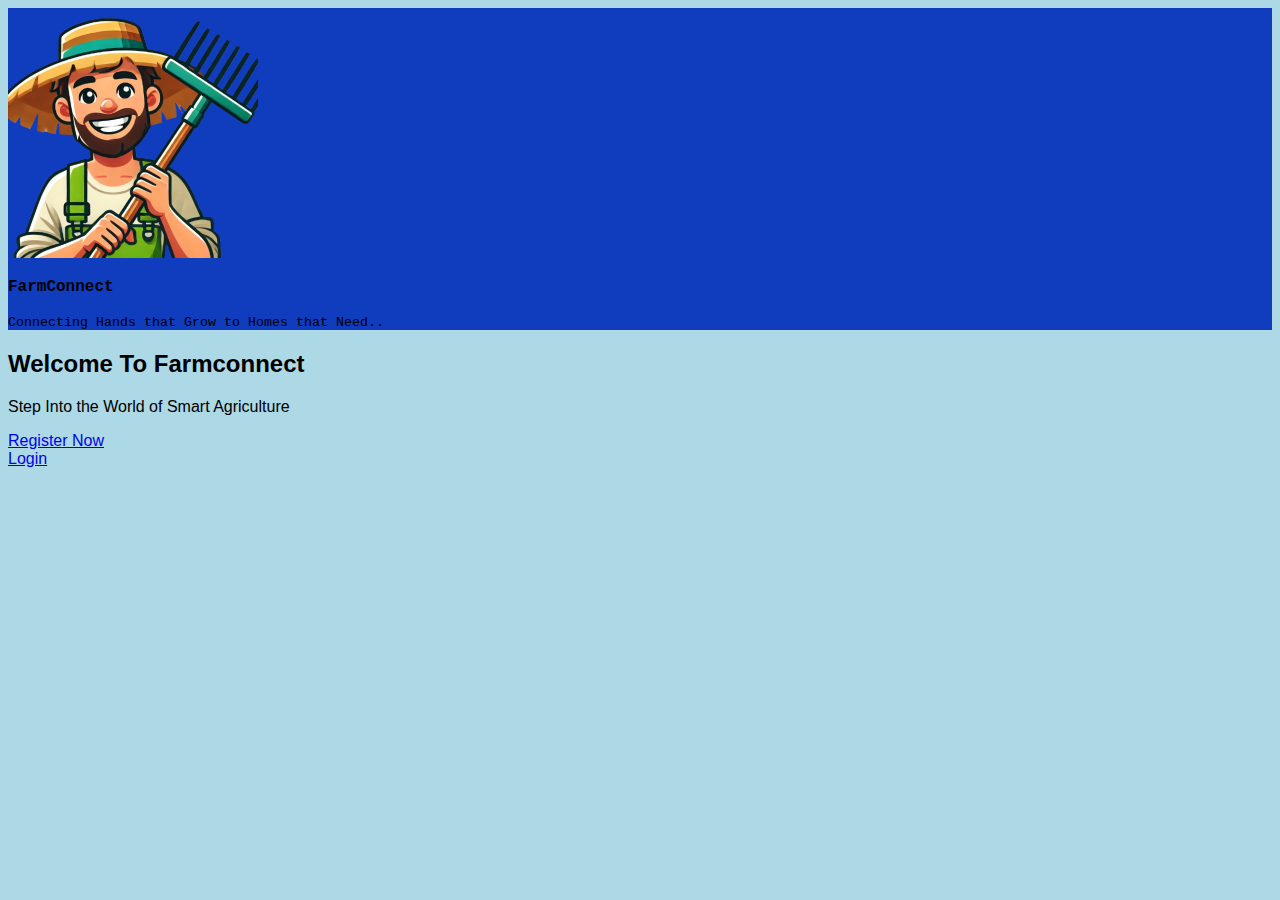
<file: target/FarmConnect-1.0-SNAPSHOT/index.html>
<!DOCTYPE html>
<html lang="en">
<head>
    <meta charset="UTF-8">
    <meta http-equiv="X-UA-Compatible" content="IE=edge">
    <meta name="viewport" content="width=device-width, initial-scale=1.0">
    <link rel="stylesheet" href="https://cdn.jsdelivr.net/npm/bootstrap@5.2.3/dist/css/bootstrap.min.css" integrity="sha384-rbsA2VBKQhggwzxH7pPCaAqO46MgnOM80zW1RWuH61DGLwZJEdK2Kadq2F9CUG65" crossorigin="anonymous">
    <link rel="stylesheet" href="index.css">
    <title>Farmconnect - Home</title>
</head>
<body>

<!----------------------- Main Container -------------------------->

<div class="container d-flex justify-content-center align-items-center min-vh-100">

    <!----------------------- Home Container -------------------------->

    <div class="row border rounded-5 p-3 bg-white shadow box-area">

        <!--------------------------- Left Box ----------------------------->

        <div class="col-md-6 rounded-4 d-flex justify-content-center align-items-center flex-column left-box" style="background: #103cbe;">
            <div class="featured-image mb-3">
                <img src="fclogo2.png" class="img-fluid" style="width: 250px;">
            </div>
            <p class="text-white fs-2" style="font-family: 'Courier New', Courier, monospace; font-weight: 600;">FarmConnect</p>
            <small class="text-white text-wrap text-center" style="width: 17rem;font-family: 'Courier New', Courier, monospace;">Connecting Hands that Grow to Homes that Need..</small>
        </div>

        <!-------------------- ------ Right Box ---------------------------->

        <div class="col-md-6 right-box d-flex justify-content-center align-items-center">
            <div class="row align-items-center text-center">
                <div class="header-text mb-4">
                    <h2>Welcome To Farmconnect</h2>
                    <p>Step Into the World of Smart Agriculture</p>
                </div>

                <!-- Button to Navigate to Registration Page -->
                <div class="input-group mb-3">
                    <a href="register.html" class="btn btn-lg btn-primary w-100 fs-6">Register Now</a>
                </div>

                <!-- Button to Navigate to Login Page -->
                <div class="input-group mb-3">
                    <a href="login.html" class="btn btn-lg btn-secondary w-100 fs-6">Login</a>
                </div>

            </div>
        </div>

    </div>
</div>

</body>
</html>
</file>
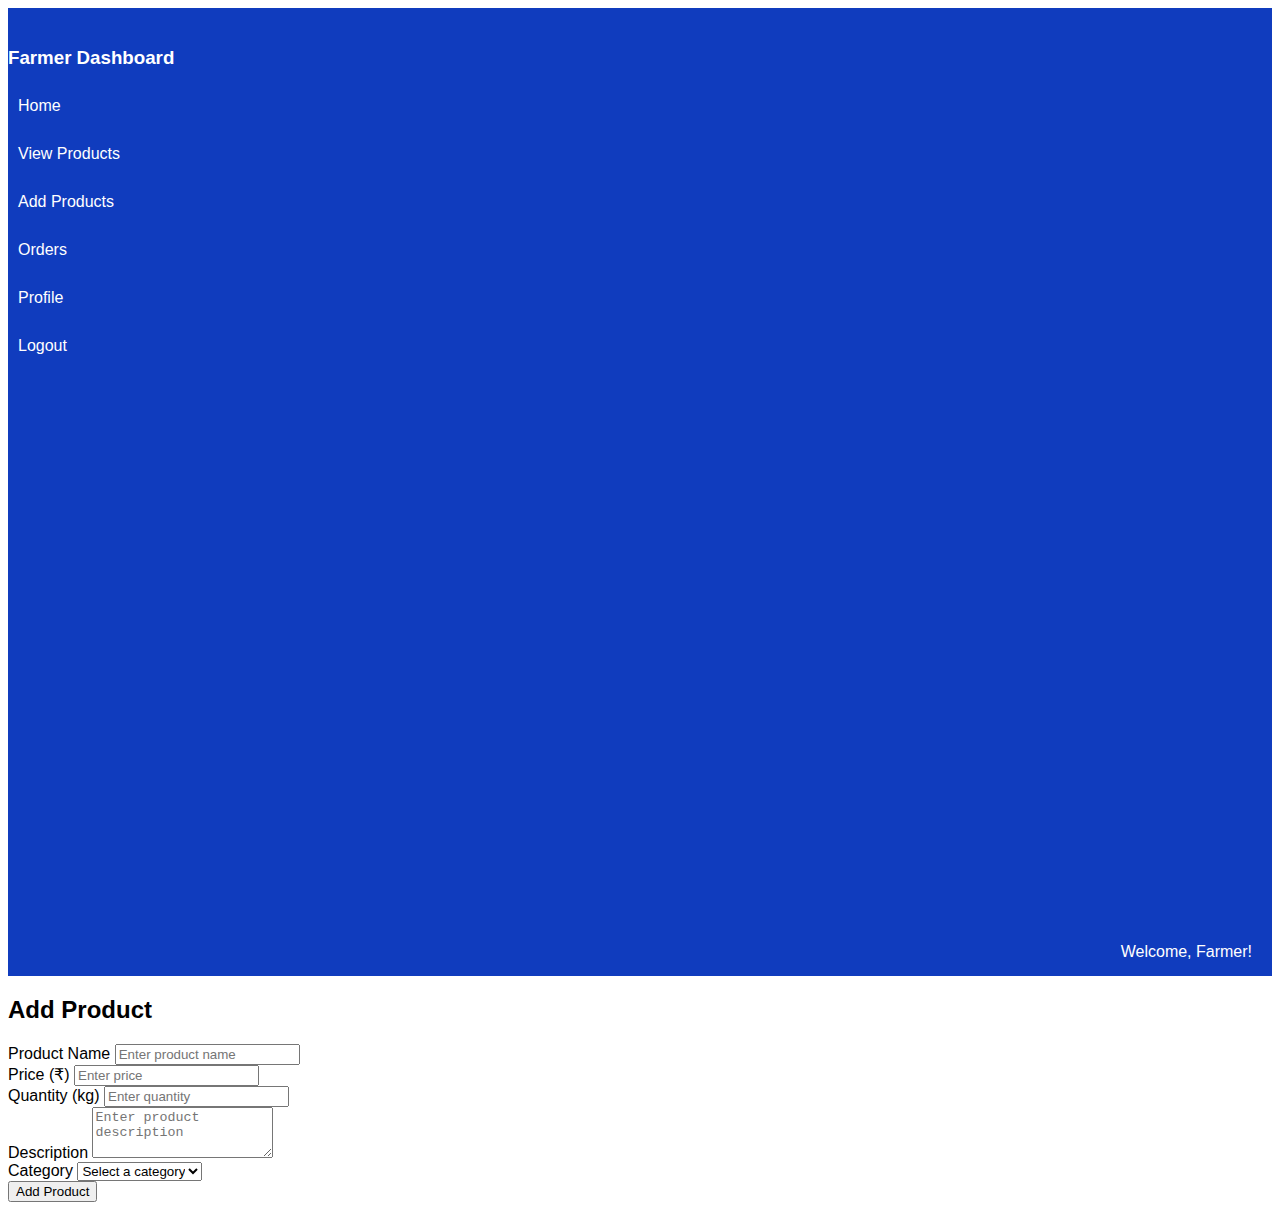
<file: target/FarmConnect-1.0-SNAPSHOT/addProduct.html>
<!DOCTYPE html>
<html lang="en">
<head>
    <meta charset="UTF-8">
    <meta name="viewport" content="width=device-width, initial-scale=1.0">
    <meta http-equiv="X-UA-Compatible" content="IE=edge">
    <title>Add Product</title>
    <link href="https://cdn.jsdelivr.net/npm/bootstrap@5.2.3/dist/css/bootstrap.min.css" rel="stylesheet" integrity="sha384-rbsA2VBKQhggwzxH7pPCaAqO46MgnOM80zW1RWuH61DGLwZJEdK2Kadq2F9CUG65" crossorigin="anonymous">
    <link rel="stylesheet" href="addProduct.css">

    
</head>
<body>

<!-- Sidebar -->
<div class="d-flex">
    <div class="sidebar col-3">
        <h3 class="text-center">Farmer Dashboard</h3>
        <a href="farmerdashboard.html">Home</a>
        <a href="viewProducts.html">View Products</a>
        <a href="addProduct.html">Add Products</a>
        <a href="orders.html">Orders</a>
        <a href="profile.jsp">Profile</a>
        <a href="logout.html">Logout</a>
    </div>

    <!-- Main Content -->
    <div class="col-9">
        <!-- Top Bar -->
        <div class="top-bar">
            <span>Welcome, Farmer!</span>
        </div>

        <!-- Add Product Form -->
        <div class="container form-container">
            <h2 class="mb-4">Add Product</h2>
            <form>
                <div class="mb-3">
                    <label for="productName" class="form-label">Product Name</label>
                    <input type="text" class="form-control" id="productName" placeholder="Enter product name" required>
                </div>
                <div class="mb-3">
                    <label for="productPrice" class="form-label">Price (₹)</label>
                    <input type="number" class="form-control" id="productPrice" placeholder="Enter price" required>
                </div>
                <div class="mb-3">
                    <label for="productQuantity" class="form-label">Quantity (kg)</label>
                    <input type="number" class="form-control" id="productQuantity" placeholder="Enter quantity" required>
                </div>
                <div class="mb-3">
                    <label for="productDescription" class="form-label">Description</label>
                    <textarea class="form-control" id="productDescription" rows="3" placeholder="Enter product description"></textarea>
                </div>
                <div class="mb-3">
                    <label for="productCategory" class="form-label">Category</label>
                    <select class="form-select" id="productCategory" required>
                        <option value="">Select a category</option>
                        <option value="Fruits">Fruits</option>
                        <option value="Vegetables">Vegetables</option>
                        <option value="Grains">Grains</option>
                        <option value="Dairy">Dairy</option>
                    </select>
                </div>
                <button type="submit" class="btn btn-primary">Add Product</button>
            </form>
        </div>
    </div>
</div>

<script src="https://cdn.jsdelivr.net/npm/bootstrap@5.2.3/dist/js/bootstrap.bundle.min.js"></script>
</body>
</html>
</file>
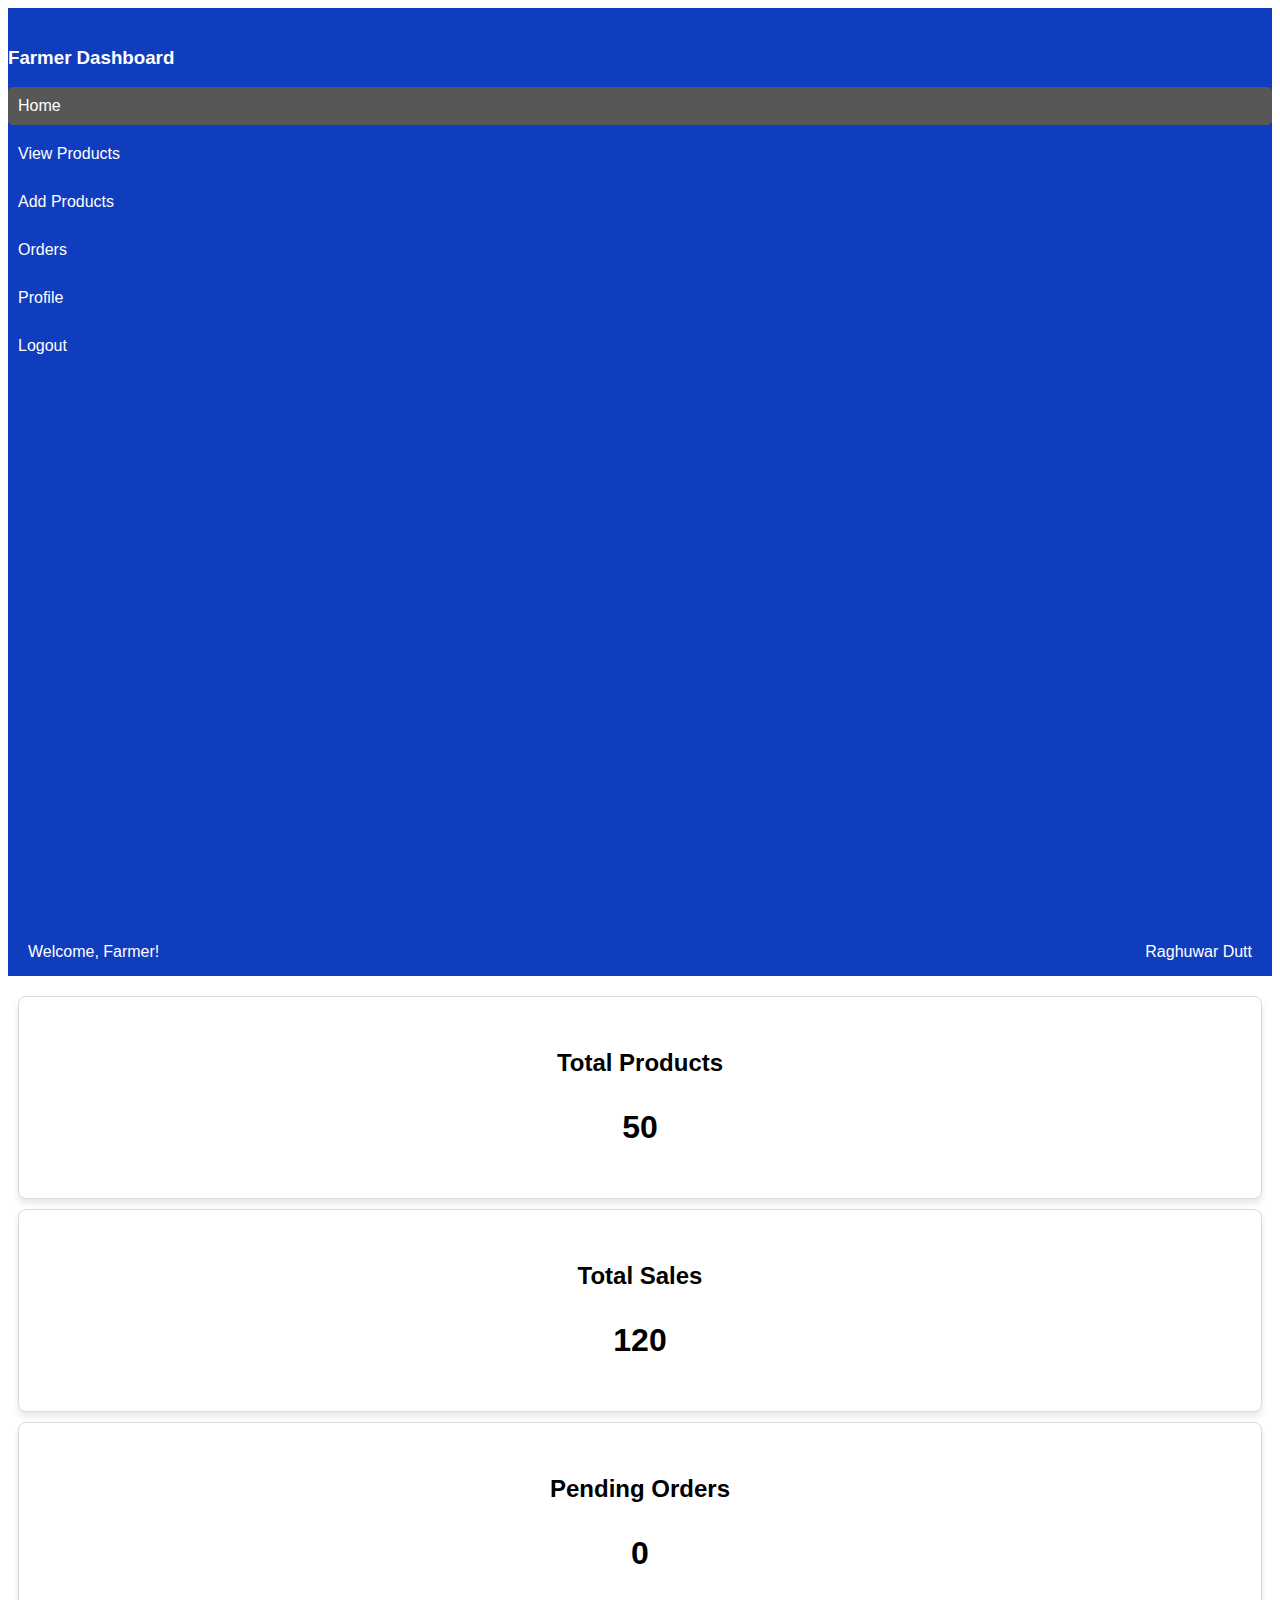
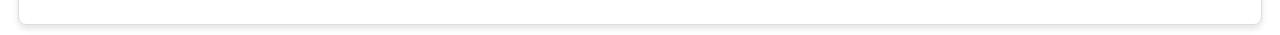
<file: target/FarmConnect-1.0-SNAPSHOT/farmerdashboard.html>
<!DOCTYPE html>
<html lang="en">
<head>
    <meta charset="UTF-8">
    <meta name="viewport" content="width=device-width, initial-scale=1.0">
    <meta http-equiv="X-UA-Compatible" content="IE=edge">
    <title>Farmer Dashboard</title>
    <link href="https://cdn.jsdelivr.net/npm/bootstrap@5.2.3/dist/css/bootstrap.min.css" rel="stylesheet" integrity="sha384-rbsA2VBKQhggwzxH7pPCaAqO46MgnOM80zW1RWuH61DGLwZJEdK2Kadq2F9CUG65" crossorigin="anonymous">
    <link rel="stylesheet" href="farmerdashboard.css">
    
</head>
<body>

<!-- Sidebar -->
<div class="d-flex">
    <div class="sidebar col-3">
        <h3 class="text-center">Farmer Dashboard</h3>
        <a href="farmerdashboard.html" class="active">Home</a>
        <a href="viewProducts.html">View Products</a>
        <a href="addProduct.html">Add Products</a>
        <a href="orders.html">Orders</a>
        <a href="profile.jsp">Profile</a>
        <a href="logout.html">Logout</a>
    </div>

    <!-- Main Content -->
    <div class="col-9">
        <!-- Top Bar -->
        <div class="top-bar">
            <span>Welcome, Farmer!</span>
            <!-- Optionally, add the user's name dynamically here -->
            <span class="font-weight-bold">Raghuwar Dutt</span> <!-- Example name -->
        </div>

        <!-- Dashboard Cards -->
        <div class="container-fluid">
            <div class="row">
                <div class="col-md-4 col-sm-12">
                    <div class="dashboard-card">
                        <h4>Total Products</h4>
                        <p>50</p>
                    </div>
                </div>
                <div class="col-md-4 col-sm-12">
                    <div class="dashboard-card">
                        <h4>Total Sales</h4>
                        <p>120</p>
                    </div>
                </div>
                <div class="col-md-4 col-sm-12">
                    <div class="dashboard-card">
                        <h4>Pending Orders</h4>
                        <p>0</p>
                    </div>
                </div>
            </div>
        </div>
    </div>
</div>
<script src="farmerdashboard.js"></script>

</body>
</html>
</file>
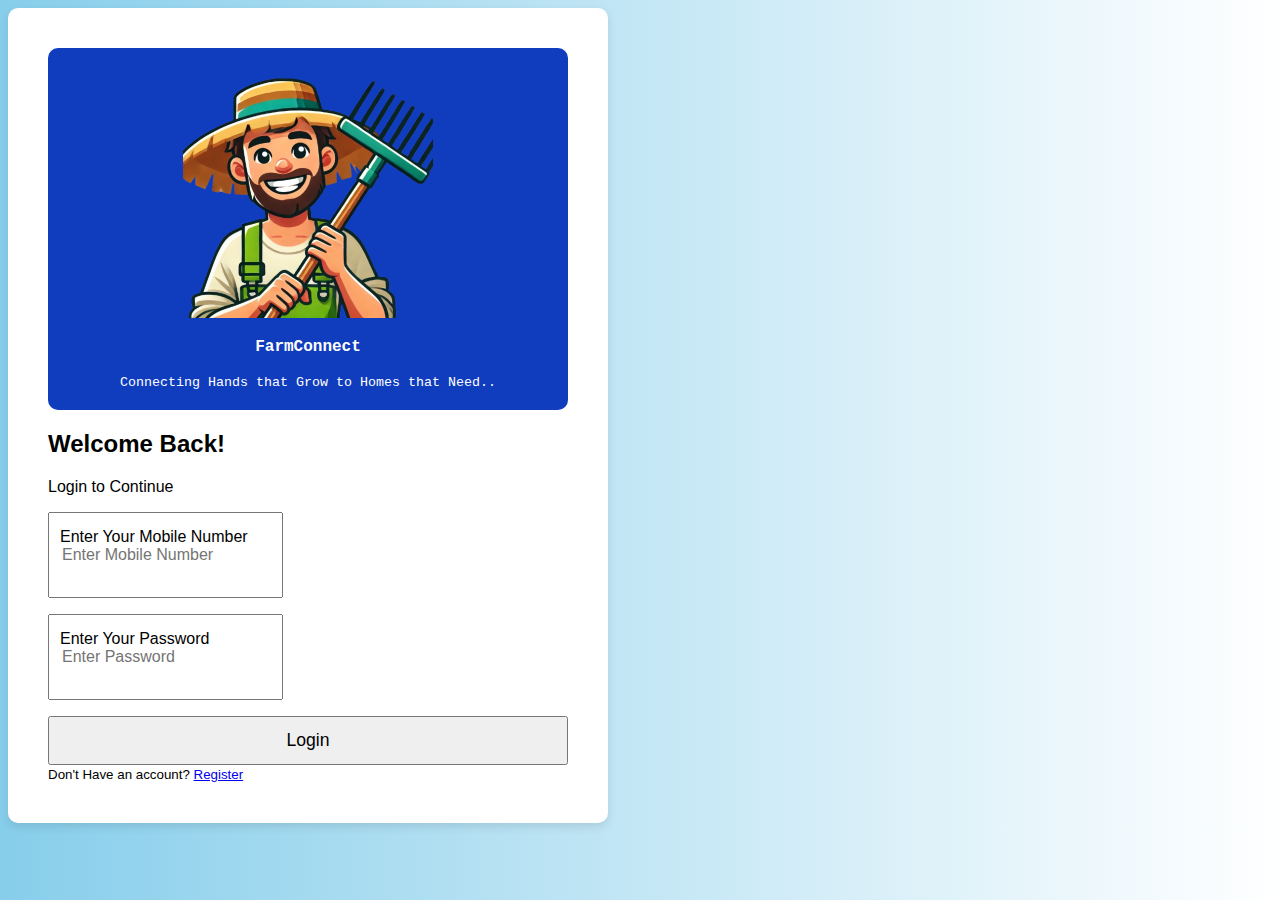
<file: target/FarmConnect-1.0-SNAPSHOT/login.html>
<!DOCTYPE html>
<html lang="en">
<head>
    <meta charset="UTF-8">
    <meta http-equiv="X-UA-Compatible" content="IE=edge">
    <meta name="viewport" content="width=device-width, initial-scale=1.0">
    <link rel="stylesheet" href="https://cdn.jsdelivr.net/npm/bootstrap@5.2.3/dist/css/bootstrap.min.css" integrity="sha384-rbsA2VBKQhggwzxH7pPCaAqO46MgnOM80zW1RWuH61DGLwZJEdK2Kadq2F9CUG65" crossorigin="anonymous">
    <link rel="stylesheet" href="login.css">
    <title>Login</title>
    <style>
        body {
            font-family: 'Poppins', sans-serif;
            background: linear-gradient(to right, #87ceeb, #ffffff); /* Sky Blue to White */
        }

        /* Card Styling */
        .card {
            width: 100%;
            max-width: 600px;
            border: none;
            background-color: #ffffff;
            border-radius: 10px;
            box-shadow: 0 4px 10px rgba(0, 0, 0, 0.1);
            transition: transform 0.3s ease, box-shadow 0.3s ease;
        }

        .card:hover {
            transform: translateY(-10px);
            box-shadow: 0 10px 20px rgba(0, 0, 0, 0.2);
        }

        .card-body {
            padding: 40px;
        }

        /* Left Box */
        .left-box {
            background: #103cbe;
            color: white;
            text-align: center;
            padding: 20px;
            border-radius: 10px;
            height: 100%;
        }

        .featured-image img {
            width: 250px;
        }

        /* Floating Label Styles */
        .form-floating {
            position: relative;
            margin-bottom: 1rem;
        }

        .form-floating input {
            padding: 1rem 0.75rem;
            font-size: 1rem;
            height: calc(3rem + 2px);
        }

        .form-floating label {
            position: absolute;
            top: 0;
            left: 0;
            padding: 1rem 0.75rem;
            pointer-events: none;
            transition: 0.2s ease-in-out;
            font-size: 1rem;
        }

        .form-floating input:focus,
        .form-floating input:not(:placeholder-shown) {
            padding-top: 1.75rem;
        }

        .form-floating input:focus ~ label,
        .form-floating input:not(:placeholder-shown) ~ label {
            font-size: 0.75rem;
            top: -0.5rem;
            left: 0.75rem;
            color: #495057;
        }

        /* Button Styles */
        .btn-primary {
            width: 100%;
            font-size: 1.1rem;
            padding: 0.75rem;
        }

        /* For small screens */
        @media only screen and (max-width: 768px) {
            .card {
                width: 90%;
                margin-top: 20px;
            }
        }
    </style>
</head>
<body>

<!-- Main Container -->
<div class="container d-flex justify-content-center align-items-center min-vh-100">

    <!-- Card Container -->
    <div class="card shadow-sm">

        <!-- Card Body -->
        <div class="card-body">
            <div class="row">
                <!-- Left Box -->
                <div class="col-md-6 left-box">
                    <div class="featured-image mb-3">
                        <img src="fclogo2.png" class="img-fluid" alt="FarmConnect Logo">
                    </div>
                    <p class="fs-2" style="font-family: 'Courier New', Courier, monospace; font-weight: 600;">FarmConnect</p>
                    <small class="text-wrap text-center" style="font-family: 'Courier New', Courier, monospace;">Connecting Hands that Grow to Homes that Need..</small>
                </div>

                <!-- Right Box (Form) -->
                <div class="col-md-6">
                    <form id="loginForm" action="LoginServlet" method="post">
                        <div class="header-text mb-4 text-center">
                            <h2>Welcome Back!</h2>
                            <p>Login to Continue</p>
                        </div>

                        <!-- Mobile Number Field -->
                        <div class="form-floating mb-3">
                            <input type="text" name="mobile" class="form-control" id="mobile" placeholder="Enter Mobile Number" required pattern="[0-9]{10}" title="Enter a valid 10-digit mobile number">
                            <label for="mobile">Enter Your Mobile Number</label>
                        </div>

                        <!-- Password Field -->
                        <div class="form-floating mb-3">
                            <input type="password" name="password" id="password" class="form-control" placeholder="Enter Password" required minlength="8">
                            <label for="password">Enter Your Password</label>
                        </div>

                        <!-- Submit Button -->
                        <div class="mb-3">
                            <button type="submit" class="btn btn-lg btn-primary">Login</button>
                        </div>

                        <!-- Register Link -->
                        <div class="row text-center">
                            <small>Don't Have an account? <a href="register.html">Register</a></small>
                        </div>
                    </form>
                </div>
            </div>
        </div>

    </div>
</div>

<script src="login.js"></script>

</body>
</html>
</file>
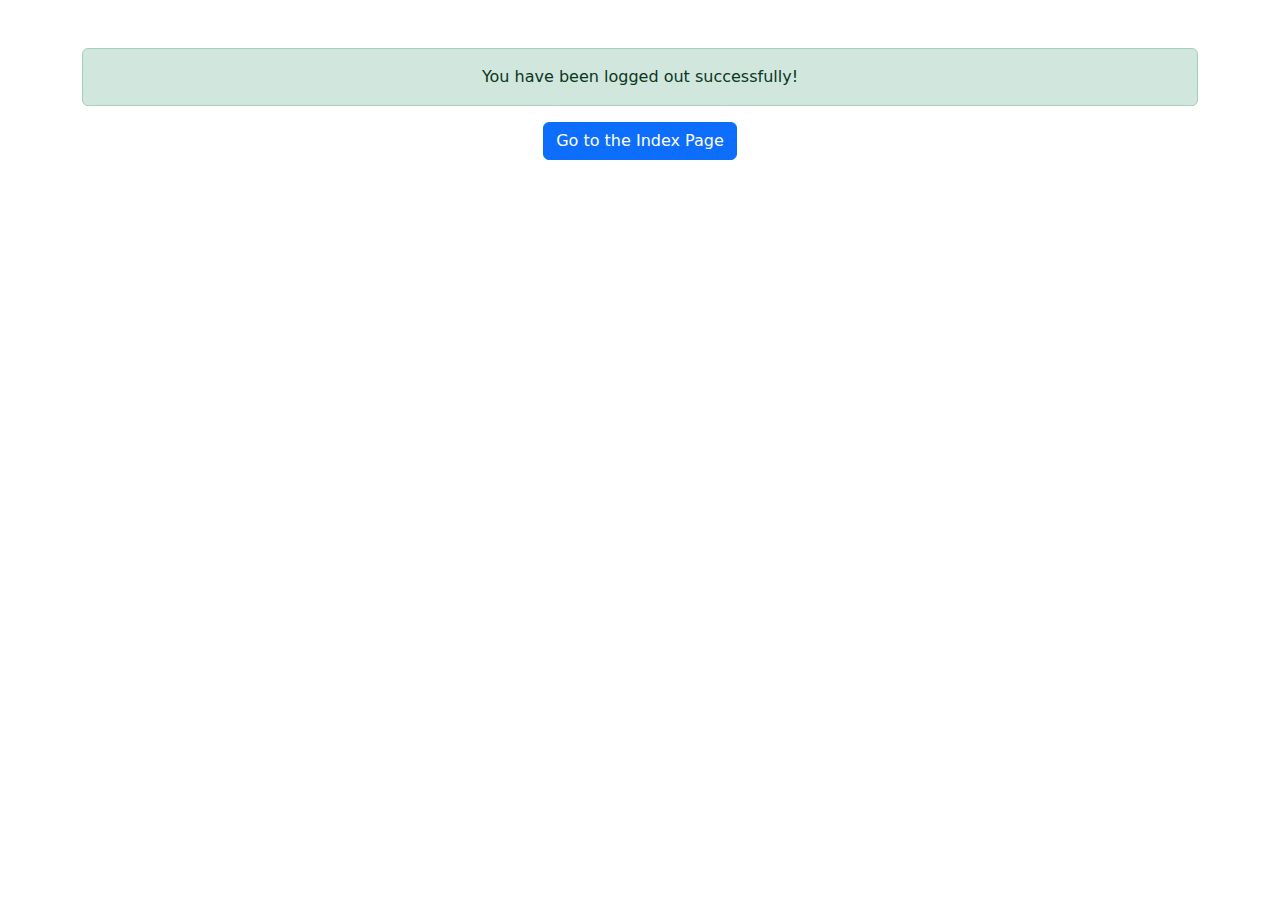
<file: target/FarmConnect-1.0-SNAPSHOT/logout.html>
<!DOCTYPE html>
<html lang="en">
<head>
    <meta charset="UTF-8">
    <meta name="viewport" content="width=device-width, initial-scale=1.0">
    <title>Logout</title>

    <link href="https://cdn.jsdelivr.net/npm/bootstrap@5.3.0-alpha1/dist/css/bootstrap.min.css" rel="stylesheet" crossorigin="anonymous">
</head>
<body>
    <div class="container mt-5">
        <div class="alert alert-success text-center" role="alert">
            You have been logged out successfully!
        </div>
        <div class="text-center">
            <a href="index.html" class="btn btn-primary">Go to the Index Page</a>
        </div>
    </div>

    <script src="https://cdn.jsdelivr.net/npm/bootstrap@5.3.0-alpha1/dist/js/bootstrap.bundle.min.js" crossorigin="anonymous"></script>
</body>
</html>
</file>
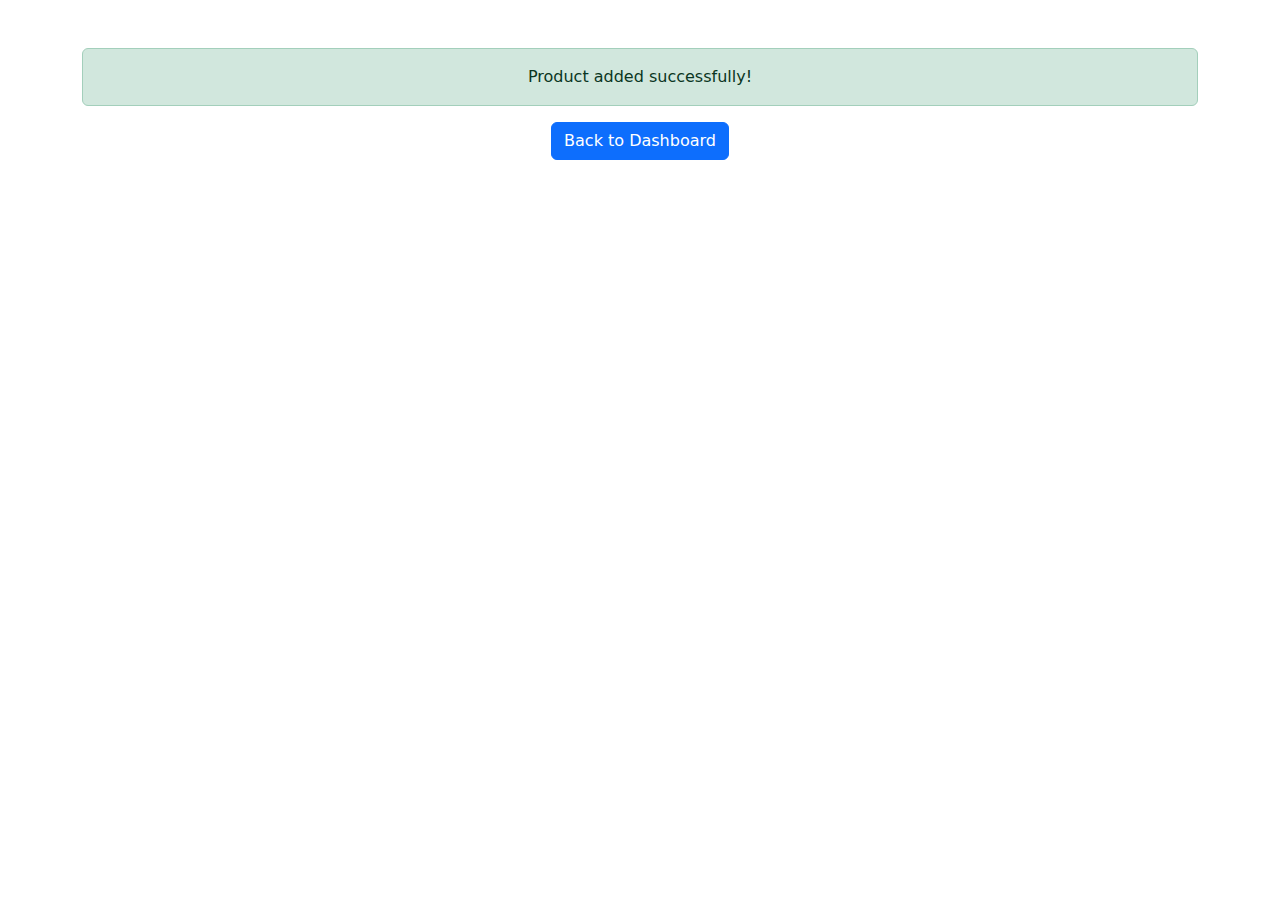
<file: target/FarmConnect-1.0-SNAPSHOT/productadded.html>
<!DOCTYPE html>
<html lang="en">
<head>
    <meta charset="UTF-8">
    <meta name="viewport" content="width=device-width, initial-scale=1.0">
    <title>Product Added</title>
    <link href="https://cdn.jsdelivr.net/npm/bootstrap@5.3.0-alpha1/dist/css/bootstrap.min.css" rel="stylesheet" crossorigin="anonymous">
</head>
<body>
    <div class="container mt-5" id="message-container"></div>

    <script src="https://cdn.jsdelivr.net/npm/bootstrap@5.3.0-alpha1/dist/js/bootstrap.bundle.min.js" crossorigin="anonymous"></script>
    <script src="productadded.js"></script> 
</body>
</html>
</file>
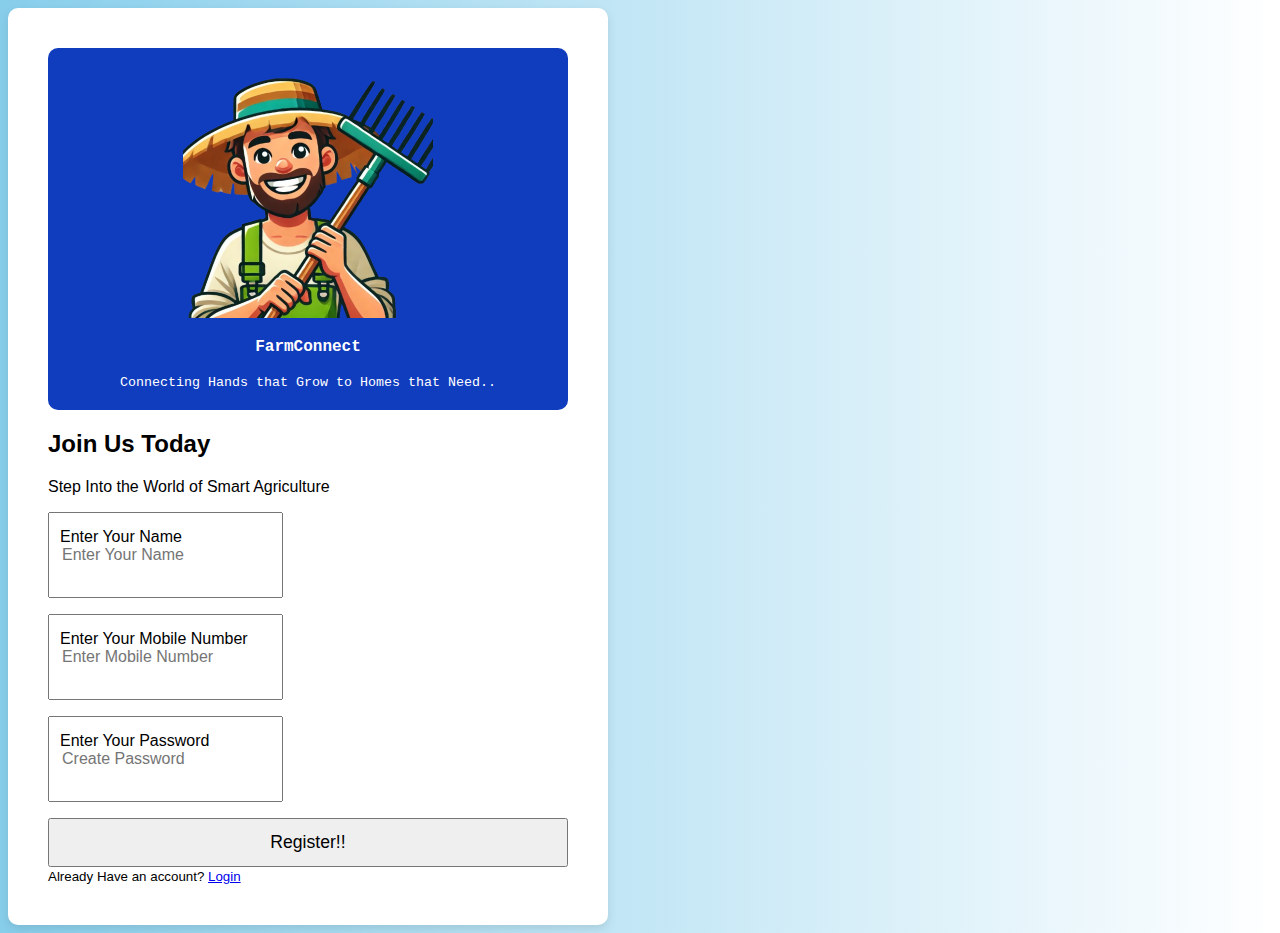
<file: target/FarmConnect-1.0-SNAPSHOT/register.html>
<!DOCTYPE html>
<html lang="en">
<head>
    <meta charset="UTF-8">
    <meta http-equiv="X-UA-Compatible" content="IE=edge">
    <meta name="viewport" content="width=device-width, initial-scale=1.0">
    <link rel="stylesheet" href="https://cdn.jsdelivr.net/npm/bootstrap@5.2.3/dist/css/bootstrap.min.css" integrity="sha384-rbsA2VBKQhggwzxH7pPCaAqO46MgnOM80zW1RWuH61DGLwZJEdK2Kadq2F9CUG65" crossorigin="anonymous">
    <link rel="stylesheet" href="register.css">
    <title>Register</title>
  
</head>
<body>

<!-- Main Container -->
<div class="container d-flex justify-content-center align-items-center min-vh-100">

    <!-- Card Container -->
    <div class="card shadow-sm">

        <!-- Card Body -->
        <div class="card-body">
            <div class="row">
                <!-- Left Box -->
                <div class="col-md-6 left-box">
                    <div class="featured-image mb-3">
                        <img src="fclogo2.png" class="img-fluid" alt="FarmConnect Logo">
                    </div>
                    <p class="fs-2" style="font-family: 'Courier New', Courier, monospace; font-weight: 600;">FarmConnect</p>
                    <small class="text-wrap text-center" style="font-family: 'Courier New', Courier, monospace;">Connecting Hands that Grow to Homes that Need..</small>
                </div>

                <!-- Right Box (Form) -->
                <div class="col-md-6">
                    <form id="registerForm" action="RegisterServlet" method="post">
                        <div class="header-text mb-4 text-center">
                            <h2>Join Us Today</h2>
                            <p>Step Into the World of Smart Agriculture</p>
                        </div>

                        <!-- Name Field -->
                        <div class="form-floating mb-3">
                            <input type="text" name="name" class="form-control" id="name" placeholder="Enter Your Name" required>
                            <label for="name">Enter Your Name</label>
                        </div>

                        <!-- Mobile Number Field -->
                        <div class="form-floating mb-3">
                            <input type="text" name="mobile" class="form-control" id="mobile" placeholder="Enter Mobile Number" required pattern="[0-9]{10}" title="Enter a valid 10-digit mobile number">
                            <label for="mobile">Enter Your Mobile Number</label>
                        </div>

                        <!-- Password Field -->
                        <div class="form-floating mb-3">
                            <input type="password" name="password" id="password" class="form-control" placeholder="Create Password" required minlength="8">
                            <label for="password">Enter Your Password</label>
                        </div>

                        <!-- Submit Button -->
                        <div class="mb-3">
                            <button type="submit" class="btn btn-lg btn-primary">Register!!</button>
                        </div>

                        <!-- Login Link -->
                        <div class="row text-center">
                            <small>Already Have an account? <a href="login.html">Login</a></small>
                        </div>
                    </form>
                </div>
            </div>
        </div>

    </div>
</div>

<script src="register.js"> </script>

</body>
</html>
</file>
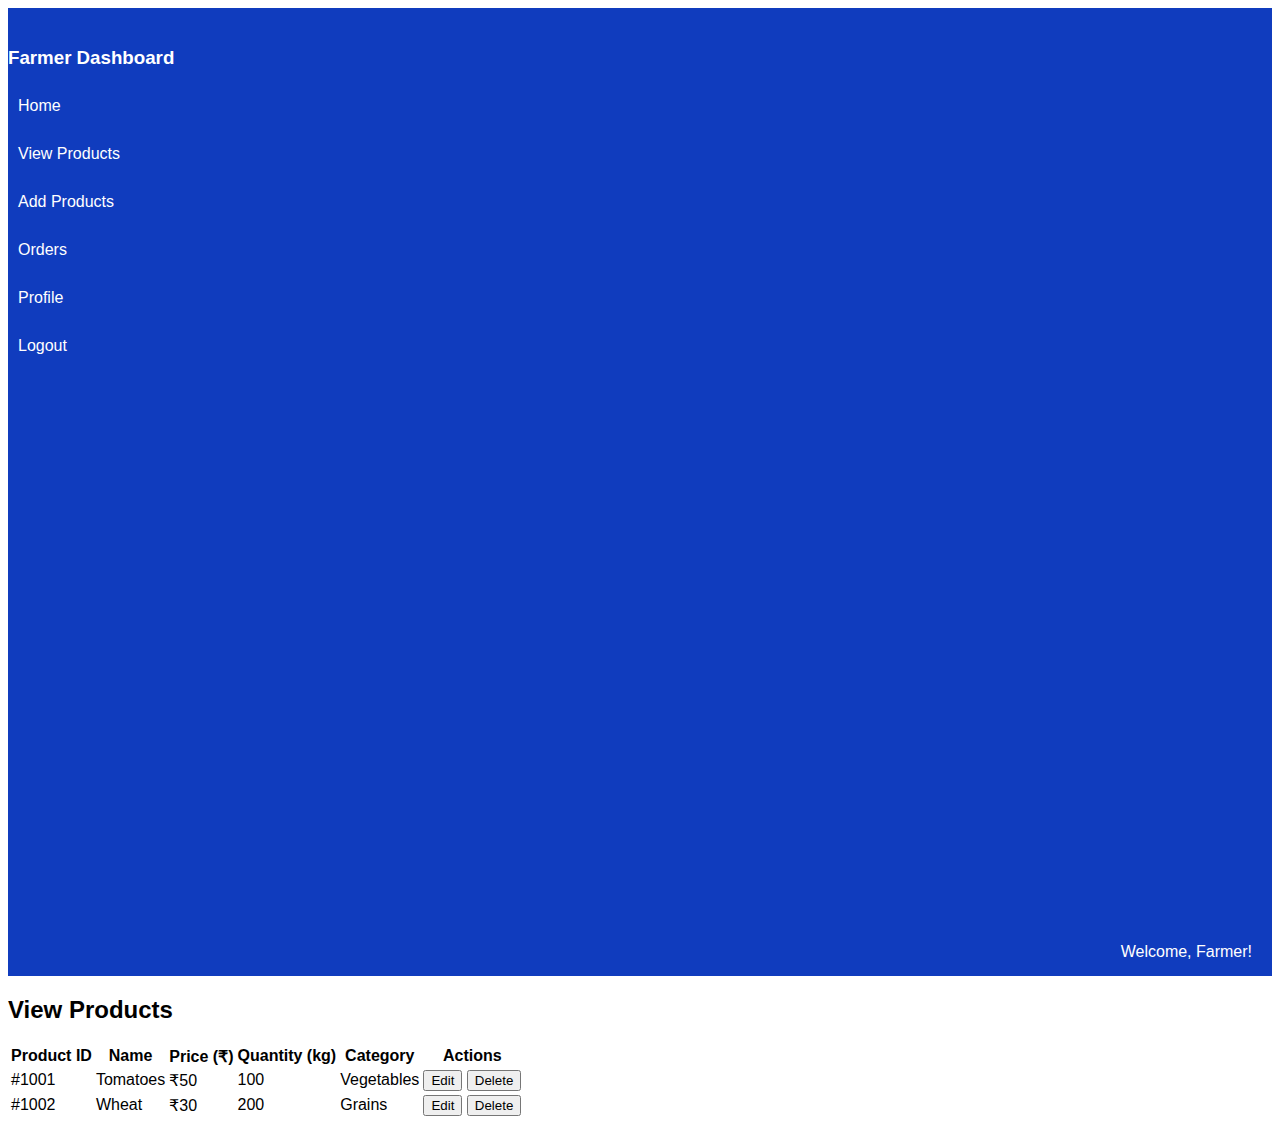
<file: target/FarmConnect-1.0-SNAPSHOT/viewProducts.html>
<!DOCTYPE html>
<html lang="en">
<head>
    <meta charset="UTF-8">
    <meta name="viewport" content="width=device-width, initial-scale=1.0">
    <meta http-equiv="X-UA-Compatible" content="IE=edge">
    <title>View Products</title>
    <link href="https://cdn.jsdelivr.net/npm/bootstrap@5.2.3/dist/css/bootstrap.min.css" rel="stylesheet" integrity="sha384-rbsA2VBKQhggwzxH7pPCaAqO46MgnOM80zW1RWuH61DGLwZJEdK2Kadq2F9CUG65" crossorigin="anonymous">
    <style>
        body {
            font-family: 'Arial', sans-serif;
        }
.sidebar {height: 100vh;background-color: #103cbe;color: white;padding-top: 20px;}

        .sidebar a {color: white;padding: 10px;text-decoration: none;display: block;margin: 10px 0;}

        .sidebar a:hover {background-color: #575757;border-radius: 5px;}

        .top-bar {background-color: #103cbe;color: white;padding: 15px 20px;text-align: right;}

        .products-table {
            margin-top: 20px;
        }
    </style>
</head>
<body>

<!-- Sidebar -->
<div class="d-flex">
    <div class="sidebar col-3">
        <h3 class="text-center">Farmer Dashboard</h3>
        <a href="farmerdashboard.html">Home</a>
        <a href="viewProducts.html">View Products</a>
        <a href="addProduct.html">Add Products</a>
        <a href="orders.html">Orders</a>
        <a href="profile.jsp">Profile</a>
        <a href="logout.html">Logout</a>
    </div>

    <!-- Main Content -->
    <div class="col-9">
        <!-- Top Bar -->
        <div class="top-bar">
            <span>Welcome, Farmer!</span>
        </div>

        <!-- View Products Table -->
        <div class="container products-table">
            <h2 class="mb-4">View Products</h2>
            <table class="table table-striped table-bordered">
                <thead class="table-primary">
                    <tr>
                        <th>Product ID</th>
                        <th>Name</th>
                        <th>Price (₹)</th>
                        <th>Quantity (kg)</th>
                        <th>Category</th>
                        <th>Actions</th>
                    </tr>
                </thead>
                <tbody>
                    <!-- Example Data Rows -->
                    <tr>
                        <td>#1001</td>
                        <td>Tomatoes</td>
                        <td>₹50</td>
                        <td>100</td>
                        <td>Vegetables</td>
                        <td>
                            <button class="btn btn-sm btn-primary">Edit</button>
                            <button class="btn btn-sm btn-danger">Delete</button>
                        </td>
                    </tr>
                    <tr>
                        <td>#1002</td>
                        <td>Wheat</td>
                        <td>₹30</td>
                        <td>200</td>
                        <td>Grains</td>
                        <td>
                            <button class="btn btn-sm btn-primary">Edit</button>
                            <button class="btn btn-sm btn-danger">Delete</button>
                        </td>
                    </tr>
                </tbody>
            </table>
        </div>
    </div>
</div>

<script src="https://cdn.jsdelivr.net/npm/bootstrap@5.2.3/dist/js/bootstrap.bundle.min.js"></script>
</body>
</html>
</file>
<file: target/FarmConnect-1.0-SNAPSHOT/index.css>
/* General Body Styles */
body {
    font-family: 'Poppins', sans-serif;
    background: #add8e6; /* Light Blue */
}

/* Card Container */
.card {
    width: 100%;
    max-width: 500px;
    border: none; /* Removes card border */
    transition: transform 0.3s ease-in-out, box-shadow 0.3s ease; /* Smooth transition for transform and box-shadow */
    background-color: #fff; /* White background for card */
}

/* Card Hover Effect */
.card:hover {
    transform: translateY(-10px); /* Moves the card up when hovered */
    box-shadow: 0 10px 20px rgba(0, 0, 0, 0.1); /* Adds a shadow on hover */
}

/* Card Body Padding */
.card-body {
    padding: 40px;
}

/* Floating Label Styles */
.form-floating {
    position: relative;
}

.form-floating input {
    padding: 1rem 0.75rem;
    height: calc(3rem + 2px);
    font-size: 1rem;
}

.form-floating label {
    position: absolute;
    top: 0;
    left: 0;
    padding: 1rem 0.75rem;
    pointer-events: none;
    transition: 0.2s ease-in-out;
    font-size: 1rem;
}

/* When input is focused or filled, move the label up */
.form-floating input:focus,
.form-floating input:not(:placeholder-shown) {
    padding-top: 1.75rem;
}

.form-floating input:focus ~ label,
.form-floating input:not(:placeholder-shown) ~ label {
    font-size: 0.75rem;
    top: -0.5rem;
    left: 0.75rem;
    color: #495057;
}

/* For small screens */
@media only screen and (max-width: 768px) {
    .card {
        width: 100%;
        box-shadow: 0 4px 10px rgba(0, 0, 0, 0.1); /* Adds shadow for small screens */
        transition: box-shadow 0.3s ease; /* Smooth transition for shadow */
    }
    
    .card:hover {
        box-shadow: 0 6px 15px rgba(0, 0, 0, 0.2); /* Hover shadow effect */
    }
}
</file>
<file: target/FarmConnect-1.0-SNAPSHOT/addProduct.css>
body {
            font-family: 'Arial', sans-serif;
        }

        .sidebar {
            height: 100vh;
            background-color: #103cbe;
            color: white;
            padding-top: 20px;
        }

        .sidebar a {
            color: white;
            padding: 10px;
            text-decoration: none;
            display: block;
            margin: 10px 0;
        }

        .sidebar a:hover {
            background-color: #575757;
            border-radius: 5px;
        }

        .top-bar {
            background-color: #103cbe;
            color: white;
            padding: 15px 20px;
            text-align: right;
        }

        .form-container {
            margin-top: 20px;
        }
</file>
<file: target/FarmConnect-1.0-SNAPSHOT/farmerdashboard.css>
body {
            font-family: 'Arial', sans-serif;
        }

        /* Sidebar Styling */
        .sidebar {
            height: 100vh;
            background-color: #103cbe;
            color: white;
            padding-top: 20px;
            transition: all 0.3s ease;
        }

        .sidebar a {
            color: white;
            padding: 10px;
            text-decoration: none;
            display: block;
            margin: 10px 0;
            border-radius: 5px;
        }

        .sidebar a:hover {
            background-color: #575757;
        }

        .sidebar .active {
            background-color: #575757;
        }

        /* Top Bar */
        .top-bar {
            background-color: #103cbe;
            color: white;
            padding: 15px 20px;
            display: flex;
            justify-content: space-between;
            align-items: center;
        }

        .dashboard-card {
            border: 1px solid #ddd;
            padding: 20px;
            margin: 10px;
            border-radius: 8px;
            background-color: #FFFFFF;
            text-align: center;
            box-shadow: 0 4px 6px rgba(0, 0, 0, 0.1);
        }

        .dashboard-card h4 {
            font-size: 1.5rem;
        }

        .dashboard-card p {
            font-size: 2rem;
            font-weight: 600;
        }

        /* For responsive layout */
        .container-fluid {
            margin-top: 20px;
        }

        /* Small screen adjustments */
        @media (max-width: 768px) {
            .sidebar {
                width: 100%;
                height: auto;
                position: relative;
                padding: 10px;
            }

            .sidebar a {
                padding: 8px;
            }

            .col-9 {
                width: 100%;
                padding-left: 0;
                padding-right: 0;
            }
        }
</file>
<file: target/FarmConnect-1.0-SNAPSHOT/login.css>
body {
    font-family: 'Poppins', sans-serif;
    background: linear-gradient(to right, #87ceeb, #ffffff); /* Sky Blue to White */
}

.card {
    width: 100%;
    max-width: 600px;
    border: none;
    background-color: #ffffff;
    border-radius: 10px;
    box-shadow: 0 4px 10px rgba(0, 0, 0, 0.1);
    transition: transform 0.3s ease, box-shadow 0.3s ease;
}

.card:hover {
    transform: translateY(-10px);
    box-shadow: 0 10px 20px rgba(0, 0, 0, 0.2);
}

.card-body {
    padding: 40px;
}

.left-box {
    background: #103cbe;
    color: white;
    text-align: center;
    padding: 20px;
    border-radius: 10px;
    height: 100%;
}

.featured-image img {
    width: 250px;
}

.form-floating {
    position: relative;
    margin-bottom: 1rem;
}

.form-floating input {
    padding: 1rem 0.75rem;
    font-size: 1rem;
    height: calc(3rem + 2px);
}

.form-floating label {
    position: absolute;
    top: 0;
    left: 0;
    padding: 1rem 0.75rem;
    pointer-events: none;
    transition: 0.2s ease-in-out;
    font-size: 1rem;
}

.form-floating input:focus,
.form-floating input:not(:placeholder-shown) {
    padding-top: 1.75rem;
}

.form-floating input:focus ~ label,
.form-floating input:not(:placeholder-shown) ~ label {
    font-size: 0.75rem;
    top: -0.5rem;
    left: 0.75rem;
    color: #495057;
}

.btn-primary {
    width: 100%;
    font-size: 1.1rem;
    padding: 0.75rem;
}

@media only screen and (max-width: 768px) {
    .card {
        width: 90%;
        margin-top: 20px;
    }
}
</file>
<file: target/FarmConnect-1.0-SNAPSHOT/register.css>
body {
            font-family: 'Poppins', sans-serif;
            background: linear-gradient(to right, #87ceeb, #ffffff); /* Sky Blue to White */
        }

        /* Card Styling */
        .card {
            width: 100%;
            max-width: 600px;
            border: none;
            background-color: #ffffff;
            border-radius: 10px;
            box-shadow: 0 4px 10px rgba(0, 0, 0, 0.1);
            transition: transform 0.3s ease, box-shadow 0.3s ease;
        }

        .card:hover {
            transform: translateY(-10px);
            box-shadow: 0 10px 20px rgba(0, 0, 0, 0.2);
        }

        .card-body {
            padding: 40px;
        }

        /* Left Box */
        .left-box {
            background: #103cbe;
            color: white;
            text-align: center;
            padding: 20px;
            border-radius: 10px;
            height: 100%;
        }

        .featured-image img {
            width: 250px;
        }

        /* Floating Label Styles */
        .form-floating {
            position: relative;
            margin-bottom: 1rem;
        }

        .form-floating input {
            padding: 1rem 0.75rem;
            font-size: 1rem;
            height: calc(3rem + 2px);
        }

        .form-floating label {
            position: absolute;
            top: 0;
            left: 0;
            padding: 1rem 0.75rem;
            pointer-events: none;
            transition: 0.2s ease-in-out;
            font-size: 1rem;
        }

        .form-floating input:focus,
        .form-floating input:not(:placeholder-shown) {
            padding-top: 1.75rem;
        }

        .form-floating input:focus ~ label,
        .form-floating input:not(:placeholder-shown) ~ label {
            font-size: 0.75rem;
            top: -0.5rem;
            left: 0.75rem;
            color: #495057;
        }

        /* Button Styles */
        .btn-primary {
            width: 100%;
            font-size: 1.1rem;
            padding: 0.75rem;
        }

        /* For small screens */
        @media only screen and (max-width: 768px) {
            .card {
                width: 90%;
                margin-top: 20px;
            }
        }
</file>
